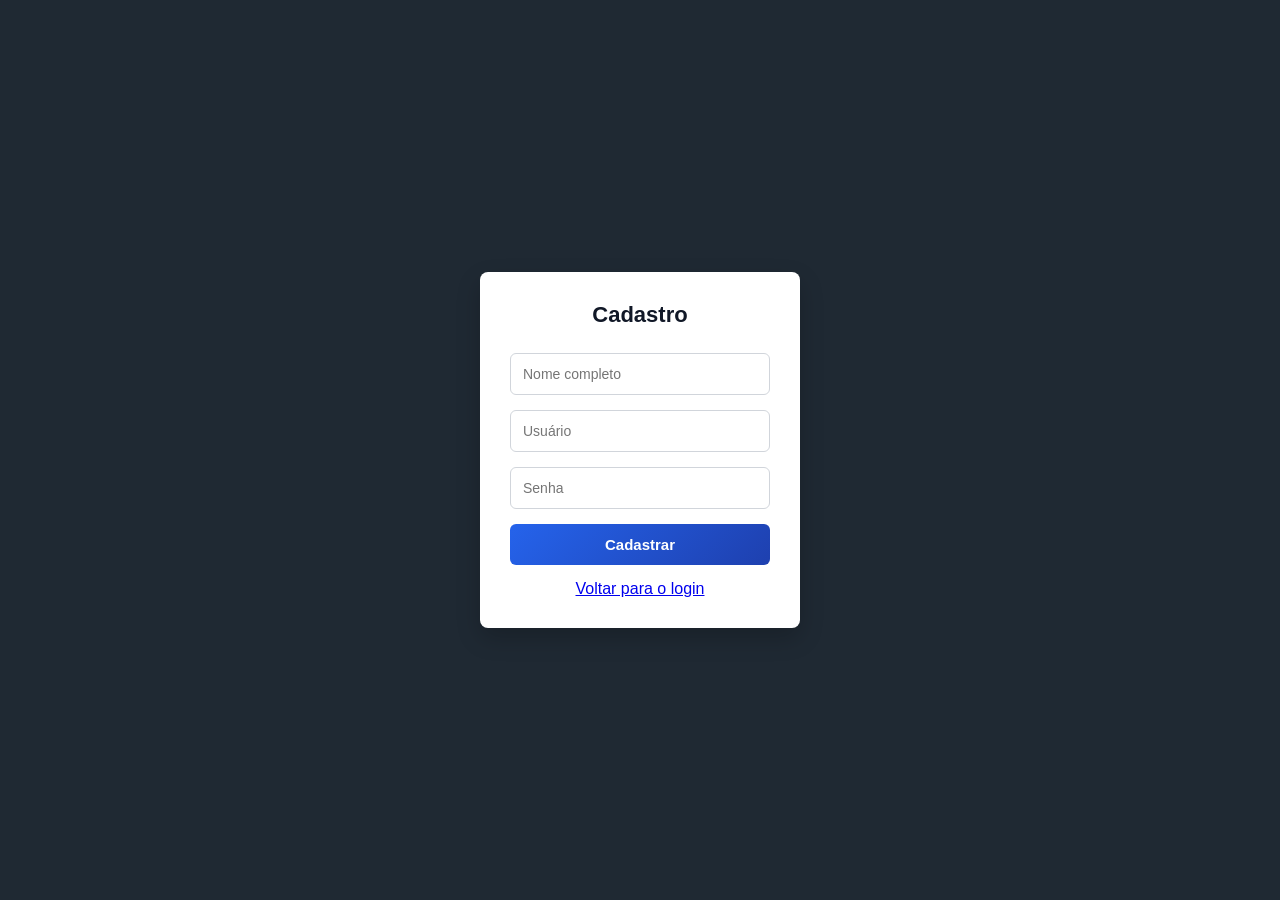
<file: cadastro.html>
<!DOCTYPE html>
<html lang="pt-BR">
<head>
    <meta charset="UTF-8">
    <title>Cadastro de Usuário</title>

    <!-- CSS do projeto -->
    <link rel="stylesheet" href="css/style.css">
</head>
<body>

    <div class="container">
        <h2>Cadastro</h2>

        <form id="formCadastro">
            <input type="text" placeholder="Nome completo" required>
            <input type="text" placeholder="Usuário" required>
            <input type="password" placeholder="Senha" required>

            <button type="submit">Cadastrar</button>
        </form>

        <p style="margin-top: 15px; text-align: center;">
            <a href="index.html">Voltar para o login</a>
        </p>
    </div>

    <!-- JavaScript do cadastro -->
    <script src="js/app.js"></script>
</body>
</html>
</file>
<file: css/style.css>
/* Reset básico */
* {
    margin: 0;
    padding: 0;
    box-sizing: border-box;
    font-family: 'Segoe UI', Roboto, Arial, sans-serif;

}

/* Fundo da página */
body {
    background-color: #1f2933;
    height: 100vh;
    display: flex;
    justify-content: center;
    align-items: center;
}

/* Caixa central */
.container {
    background-color: #ffffff;
    padding: 30px;
    width: 320px;
    border-radius: 8px;
    box-shadow: 0 10px 25px rgba(0, 0, 0, 0.2);
}

/* Título */
.container h2 {
    text-align: center;
    margin-bottom: 25px;
    color: #111827;
    font-size: 22px;
}


/* Formulário */
form {
    display: flex;
    flex-direction: column;
}

/* Campos de texto */
input:focus {
    outline: none;
    border-color: #2563eb;
    box-shadow: 0 0 0 2px rgba(37, 99, 235, 0.2);
}
input {
    padding: 12px;
    margin-bottom: 15px;
    border: 1px solid #d1d5db;
    border-radius: 6px;
    font-size: 14px;
    transition: all 0.2s ease;
}

/* Botão */
button {
    padding: 12px;
    font-size: 15px;
    font-weight: 600;
    background: linear-gradient(135deg, #2563eb, #1e40af);
    color: #ffffff;
    border: none;
    border-radius: 6px;
    cursor: pointer;
    transition: all 0.2s ease;
}

button:hover {
    transform: translateY(-1px);
    box-shadow: 0 6px 15px rgba(37, 99, 235, 0.4);
}

button {
    padding: 12px;
    font-size: 15px;
    font-weight: 600;
    background: linear-gradient(135deg, #2563eb, #1e40af);
    color: #ffffff;
    border: none;
    border-radius: 6px;
    cursor: pointer;
    transition: all 0.2s ease;
}

button:hover {
    transform: translateY(-1px);
    box-shadow: 0 6px 15px rgba(37, 99, 235, 0.4);
}

/* =========================
   DASHBOARD
========================= */

.dashboard {
    text-align: center;
}

.bem-vindo {
    margin: 20px 0 30px;
    font-size: 16px;
    color: #374151;
}

.acoes {
    display: flex;
    justify-content: center;
}

.btn-sair {
    background: linear-gradient(135deg, #ef4444, #b91c1c);
    padding: 10px 20px;
    font-size: 14px;
    border-radius: 6px;
}

.btn-sair:hover {
    box-shadow: 0 6px 15px rgba(239, 68, 68, 0.4);
}
</file>
